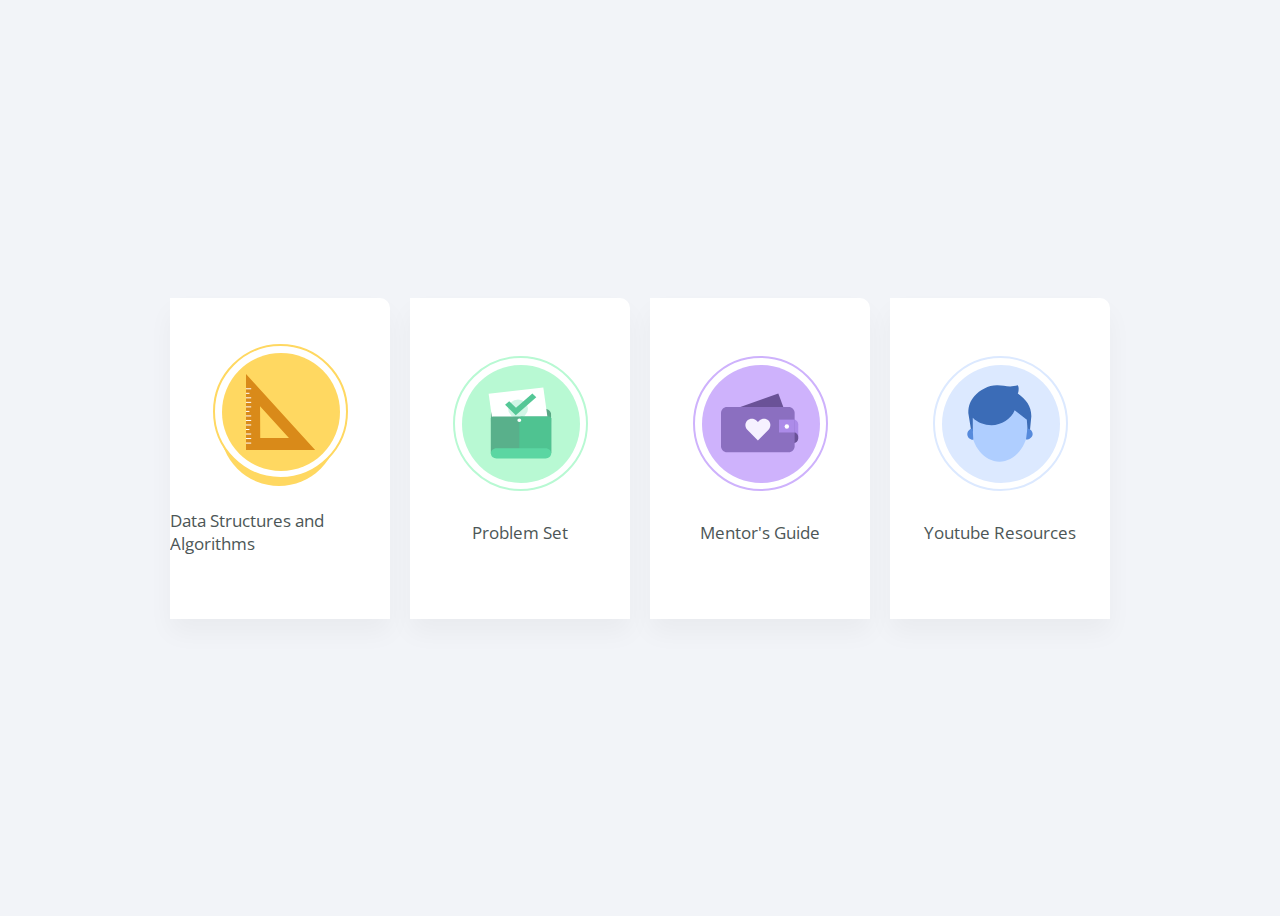
<file: templates/resources.html>
<!DOCTYPE html>
<html lang="en">
<head>
    <meta charset="UTF-8">
    <meta http-equiv="X-UA-Compatible" content="IE=edge">
    <meta name="viewport" content="width=device-width, initial-scale=1.0">
    <link href="https://fonts.googleapis.com/css?family=Open+Sans" rel="stylesheet">




    <title>Resources Corner</title>
    <style>
        body {
            background: #f2f4f8;
            display: flex;
            justify-content: space-around;
            align-items: center;
            flex-wrap: wrap;
            height: 100vh;
            font-family: "Open Sans";
          }
          
          .education {
            --bg-color: #ffd861;
            --bg-color-light: #ffeeba;
            --text-color-hover: #4C5656;
            --box-shadow-color: rgba(255, 215, 97, 0.48);
          }
          
          .credentialing {
              margin-left: 20px;;
            --bg-color: #B8F9D3;
            --bg-color-light: #e2fced;
            --text-color-hover: #4C5656;
            --box-shadow-color: rgba(184, 249, 211, 0.48);
          }
          
          .wallet {
            --bg-color: #CEB2FC;
            margin-left: 20px;;
            --bg-color-light: #F0E7FF;
            --text-color-hover: #fff;
            --box-shadow-color: rgba(206, 178, 252, 0.48);
          }
          
          .human-resources {
            --bg-color: #DCE9FF;
            margin-left: 20px;
            --bg-color-light: #f1f7ff;
            --text-color-hover: #4C5656;
            --box-shadow-color: rgba(220, 233, 255, 0.48);
          }
          
          .card {
            width: 220px;
            height: 321px;
            background: #fff;
            border-top-right-radius: 10px;
            overflow: hidden;
            display: flex;
            flex-direction: column;
            justify-content: center;
            align-items: center;
            position: relative;
            box-shadow: 0 14px 26px rgba(0,0,0,0.04);
            transition: all 0.3s ease-out;
            text-decoration: none;
          }
          
          .card:hover {
            transform: translateY(-5px) scale(1.005) translateZ(0);
            box-shadow: 0 24px 36px rgba(0,0,0,0.11),
              0 24px 46px var(--box-shadow-color);
          }
          
          .card:hover .overlay {
            transform: scale(4) translateZ(0);
          }
          
          .card:hover .circle {
            border-color: var(--bg-color-light);
            background: var(--bg-color);
          }
          
          .card:hover .circle:after {
            background: var(--bg-color-light);
          }
          
          .card:hover p {
            color: var(--text-color-hover);
          }
          
          .card:active {
            transform: scale(1) translateZ(0);
            box-shadow: 0 15px 24px rgba(0,0,0,0.11),
              0 15px 24px var(--box-shadow-color);
          }
          
          .card p {
            font-size: 17px;
            color: #4C5656;
            margin-top: 30px;
            z-index: 1000;
            transition: color 0.3s ease-out;
          }
          
          .circle {
            width: 131px;
            height: 131px;
            border-radius: 50%;
            background: #fff;
            border: 2px solid var(--bg-color);
            display: flex;
            justify-content: center;
            align-items: center;
            position: relative;
            z-index: 1;
            transition: all 0.3s ease-out;
          }
          
          .circle:after {
            content: "";
            width: 118px;
            height: 118px;
            display: block;
            position: absolute;
            background: var(--bg-color);
            border-radius: 50%;
            top: 7px;
            left: 7px;
            transition: opacity 0.3s ease-out;
          }
          
          .circle svg {
            z-index: 10000;
            transform: translateZ(0);
          }
          
          .overlay {
            width: 118px;
            position: absolute; 
            height: 118px;
            border-radius: 50%;
            background: var(--bg-color);
            top: 70px;
            left: 50px;
            z-index: 0;
            transition: transform 0.3s ease-out;
          }
    </style>
</head>
<body>
    <div class="cards" style="display: flex; flex-direction:row;">
    
    
<a href="#" class="card education">
    <div class="overlay"></div>
 <div class="circle">

<svg width="71px" height="76px" viewBox="29 14 71 76" version="1.1" xmlns="http://www.w3.org/2000/svg" xmlns:xlink="http://www.w3.org/1999/xlink">
  
  
   <g id="Group" stroke="none" stroke-width="1" fill="none" fill-rule="evenodd" transform="translate(30.000000, 14.000000)">
       <g id="Group-8" fill="#D98A19">
           <g id="Group-7">
               <g id="Group-6">
                   <path d="M0,0 L0,75.9204805 L69.1511499,75.9204805 L0,0 Z M14.0563973,32.2825679 L42.9457663,63.9991501 L14.2315268,63.9991501 L14.0563973,32.2825679 Z" id="Fill-1"></path>
               </g>
           </g>
       </g>
       <g id="Group-20" transform="translate(0.000000, 14.114286)" stroke="#FFFFFF" stroke-linecap="square">
           <path d="M0.419998734,54.9642857 L4.70316223,54.9642857" id="Line"></path>
           <path d="M0.419998734,50.4404762 L4.70316223,50.4404762" id="Line"></path>
           <path d="M0.419998734,45.9166667 L4.70316223,45.9166667" id="Line"></path>
           <path d="M0.419998734,41.3928571 L2.93999114,41.3928571" id="Line"></path>
           <path d="M0.419998734,36.8690476 L4.70316223,36.8690476" id="Line"></path>
           <path d="M0.419998734,32.3452381 L4.70316223,32.3452381" id="Line"></path>
           <path d="M0.419998734,27.8214286 L4.70316223,27.8214286" id="Line"></path>
           <path d="M0.419998734,23.297619 L2.93999114,23.297619" id="Line"></path>
           <path d="M0.419998734,18.7738095 L4.70316223,18.7738095" id="Line"></path>
           <path d="M0.419998734,14.25 L4.70316223,14.25" id="Line"></path>
           <path d="M0.419998734,9.72619048 L4.70316223,9.72619048" id="Line"></path>
           <path d="M0.419998734,5.20238095 L2.93999114,5.20238095" id="Line"></path>
           <path d="M0.419998734,0.678571429 L4.70316223,0.678571429" id="Line"></path>
       </g>
   </g>
</svg>
 </div>
 <p>Data Structures and Algorithms</p>
</a>






<a href="#" class="card credentialing">
    <div class="overlay"></div>
 <div class="circle">
   
<svg width="64px" height="72px" viewBox="27 21 64 72" version="1.1" xmlns="http://www.w3.org/2000/svg" xmlns:xlink="http://www.w3.org/1999/xlink">
   <defs>
       <polygon id="path-1" points="60.9784821 18.4748913 60.9784821 0.0299638385 0.538377293 0.0299638385 0.538377293 18.4748913"></polygon>
   </defs>
   <g id="Group-12" stroke="none" stroke-width="1" fill="none" fill-rule="evenodd" transform="translate(27.000000, 21.000000)">
       <g id="Group-5">
           <g id="Group-3" transform="translate(2.262327, 21.615176)">
               <mask id="mask-2" fill="white">
                   <use xlink:href="#path-1"></use>
               </mask>
               <g id="Clip-2"></g>
               <path d="M7.17774177,18.4748913 L54.3387782,18.4748913 C57.9910226,18.4748913 60.9789911,15.7266455 60.9789911,12.3681986 L60.9789911,6.13665655 C60.9789911,2.77820965 57.9910226,0.0299638385 54.3387782,0.0299638385 L7.17774177,0.0299638385 C3.52634582,0.0299638385 0.538377293,2.77820965 0.538377293,6.13665655 L0.538377293,12.3681986 C0.538377293,15.7266455 3.52634582,18.4748913 7.17774177,18.4748913" id="Fill-1" fill="#59A785" mask="url(#mask-2)"></path>
           </g>
           <polygon id="Fill-4" fill="#FFFFFF" transform="translate(31.785111, 30.877531) rotate(-2.000000) translate(-31.785111, -30.877531) " points="62.0618351 55.9613216 7.2111488 60.3692832 1.50838775 5.79374073 56.3582257 1.38577917"></polygon>
           <ellipse id="Oval-3" fill="#25D48A" opacity="0.216243004" cx="30.0584472" cy="21.7657707" rx="9.95169733" ry="9.17325562"></ellipse>
           <g id="Group-4" transform="translate(16.959615, 6.479082)" fill="#54C796">
               <polygon id="Fill-6" points="10.7955395 21.7823628 0.11873799 11.3001058 4.25482787 7.73131106 11.0226557 14.3753897 27.414824 1.77635684e-15 31.3261391 3.77891399"></polygon>
           </g>
           <path d="M4.82347935,67.4368303 L61.2182039,67.4368303 C62.3304205,67.4368303 63.2407243,66.5995595 63.2407243,65.5765753 L63.2407243,31.3865871 C63.2407243,30.3636029 62.3304205,29.5263321 61.2182039,29.5263321 L4.82347935,29.5263321 C3.71126278,29.5263321 2.80095891,30.3636029 2.80095891,31.3865871 L2.80095891,65.5765753 C2.80095891,66.5995595 3.71126278,67.4368303 4.82347935,67.4368303" id="Fill-8" fill="#59B08B"></path>
           <path d="M33.3338063,67.4368303 L61.2181191,67.4368303 C62.3303356,67.4368303 63.2406395,66.5995595 63.2406395,65.5765753 L63.2406395,31.3865871 C63.2406395,30.3636029 62.3303356,29.5263321 61.2181191,29.5263321 L33.3338063,29.5263321 C32.2215897,29.5263321 31.3112859,30.3636029 31.3112859,31.3865871 L31.3112859,65.5765753 C31.3112859,66.5995595 32.2215897,67.4368303 33.3338063,67.4368303" id="Fill-10" fill="#4FC391"></path>
           <path d="M29.4284029,33.2640869 C29.4284029,34.2202068 30.2712569,34.9954393 31.3107768,34.9954393 C32.3502968,34.9954393 33.1931508,34.2202068 33.1931508,33.2640869 C33.1931508,32.3079669 32.3502968,31.5327345 31.3107768,31.5327345 C30.2712569,31.5327345 29.4284029,32.3079669 29.4284029,33.2640869" id="Fill-15" fill="#FEFEFE"></path>
           <path d="M8.45417501,71.5549073 L57.5876779,71.5549073 C60.6969637,71.5549073 63.2412334,69.2147627 63.2412334,66.3549328 L63.2412334,66.3549328 C63.2412334,63.4951029 60.6969637,61.1549584 57.5876779,61.1549584 L8.45417501,61.1549584 C5.34488919,61.1549584 2.80061956,63.4951029 2.80061956,66.3549328 L2.80061956,66.3549328 C2.80061956,69.2147627 5.34488919,71.5549073 8.45417501,71.5549073" id="Fill-12" fill="#5BD6A2"></path>
       </g>
   </g>
</svg>

 </div>
 <p>Problem Set</p>
</a>









<a href="#" class="card wallet">
    <div class="overlay"></div>
 <div class="circle">
   
   
<svg width="78px" height="60px" viewBox="23 29 78 60" version="1.1" xmlns="http://www.w3.org/2000/svg" xmlns:xlink="http://www.w3.org/1999/xlink">
   
   <defs></defs>
   <g id="icon" stroke="none" stroke-width="1" fill="none" fill-rule="evenodd" transform="translate(23.000000, 29.500000)">
       <rect id="Rectangle-3" fill="#AC8BE9" x="67.8357511" y="26.0333433" width="9.40495664" height="21.8788565" rx="4.70247832"></rect>
       <rect id="Rectangle-3" fill="#6A5297" x="67.8357511" y="38.776399" width="9.40495664" height="10.962961" rx="4.70247832"></rect>
       <polygon id="Rectangle-2" fill="#6A5297" points="57.3086772 0 67.1649301 26.3776902 14.4413177 45.0699507 4.58506484 18.6922605"></polygon>
       <path d="M0,19.6104296 C0,16.2921718 2.68622235,13.6021923 5.99495032,13.6021923 L67.6438591,13.6021923 C70.9547788,13.6021923 73.6388095,16.2865506 73.6388095,19.6104296 L73.6388095,52.6639057 C73.6388095,55.9821635 70.9525871,58.672143 67.6438591,58.672143 L5.99495032,58.672143 C2.68403068,58.672143 0,55.9877847 0,52.6639057 L0,19.6104296 Z" id="Rectangle" fill="#8B6FC0"></path>
       <path d="M47.5173769,27.0835169 C45.0052827,24.5377699 40.9347162,24.5377699 38.422622,27.0835169 L36.9065677,28.6198808 L35.3905134,27.0835169 C32.8799903,24.5377699 28.8078527,24.5377699 26.2957585,27.0835169 C23.7852354,29.6292639 23.7852354,33.7559532 26.2957585,36.3001081 L36.9065677,47.0530632 L47.5173769,36.3001081 C50.029471,33.7559532 50.029471,29.6292639 47.5173769,27.0835169" id="Fill-12" fill="#F6F1FF"></path>
       <rect id="Rectangle-4" fill="#AC8BE9" x="58.0305835" y="26.1162588" width="15.6082259" height="12.863158"></rect>
       <ellipse id="Oval" fill="#FFFFFF" cx="65.8346965" cy="33.0919007" rx="2.20116007" ry="2.23319575"></ellipse>
   </g>
</svg>

 </div>
 <p>Mentor's Guide</p>
</a>










<a href="#" class="card human-resources">
    <div class="overlay"></div>
 <div class="circle">
    
   
<svg width="66px" height="77px" viewBox="1855 26 66 77" version="1.1" xmlns="http://www.w3.org/2000/svg" xmlns:xlink="http://www.w3.org/1999/xlink">
   
   <g id="Page-1" stroke="none" stroke-width="1" fill="none" fill-rule="evenodd" transform="translate(1855.000000, 26.000000)">
       <path d="M4.28872448,42.7464904 C4.28872448,39.3309774 5.4159227,33.7621426 6.40576697,30.4912557 C10.5920767,32.1098991 14.3021264,35.1207513 18.69596,35.1207513 C30.993618,35.1207513 42.5761396,28.7162991 49.9992251,17.9014817 C56.8027248,23.8881252 60.8188351,33.0463165 60.8188351,42.7464904 C60.8188351,60.817447 47.6104607,76.6693426 32.5537798,76.6693426 C17.4970989,76.6693426 4.28872448,60.817447 4.28872448,42.7464904" id="Fill-8" fill="#AFCEFF"></path>
       <path d="M64.3368879,31.1832696 L62.8424171,46.6027478 L60.6432609,46.7824348 L59.8340669,34.6791304 L47.6573402,25.3339478 C44.2906753,34.068487 34.3459503,40.2903304 24.4684093,40.2903304 C17.7559812,40.2903304 10.046244,37.4168 5.80469412,32.8004522 L5.80469412,34.6791304 L5.80469412,46.6027478 L4.28932167,46.6027478 L1.30187314,27.8802435 C1.30187314,20.9790957 3.52342407,15.5432 7.27229127,11.3578087 C13.132229,4.79558261 21.8124018,0.0492173913 30.5672235,0.342852174 C37.4603019,0.569286957 42.6678084,2.72991304 50.8299179,0.342852174 C51.4629405,1.44434783 51.8615656,3.00455652 51.5868577,5.22507826 C51.4629405,6.88316522 51.2106273,7.52302609 50.8299179,8.45067826 C58.685967,14.1977391 64.3368879,20.7073739 64.3368879,31.1832696" id="Fill-10" fill="#3B6CB7"></path>
       <path d="M58.9405197,54.5582052 C62.0742801,54.8270052 65.3603242,52.60064 65.6350321,49.5386574 C65.772386,48.009127 65.2617876,46.5570226 64.3182257,45.4584487 C63.3761567,44.3613357 62.0205329,43.6162922 60.4529062,43.4818922 L58.9405197,54.5582052 Z" id="Fill-13" fill="#568ADC"></path>
       <path d="M6.32350389,54.675367 C3.18227865,54.8492104 0.484467804,52.4957496 0.306803449,49.4264626 C0.217224782,47.8925496 0.775598471,46.4579757 1.75200594,45.3886191 C2.7284134,44.3192626 4.10792487,43.6165843 5.67853749,43.530393 L6.32350389,54.675367 Z" id="Fill-15" fill="#568ADC"></path>
   </g>
</svg>

 </div>
 <p>Youtube Resources</p>
</a>
    
    
    </div>
    
</body>
</html>
</file>
